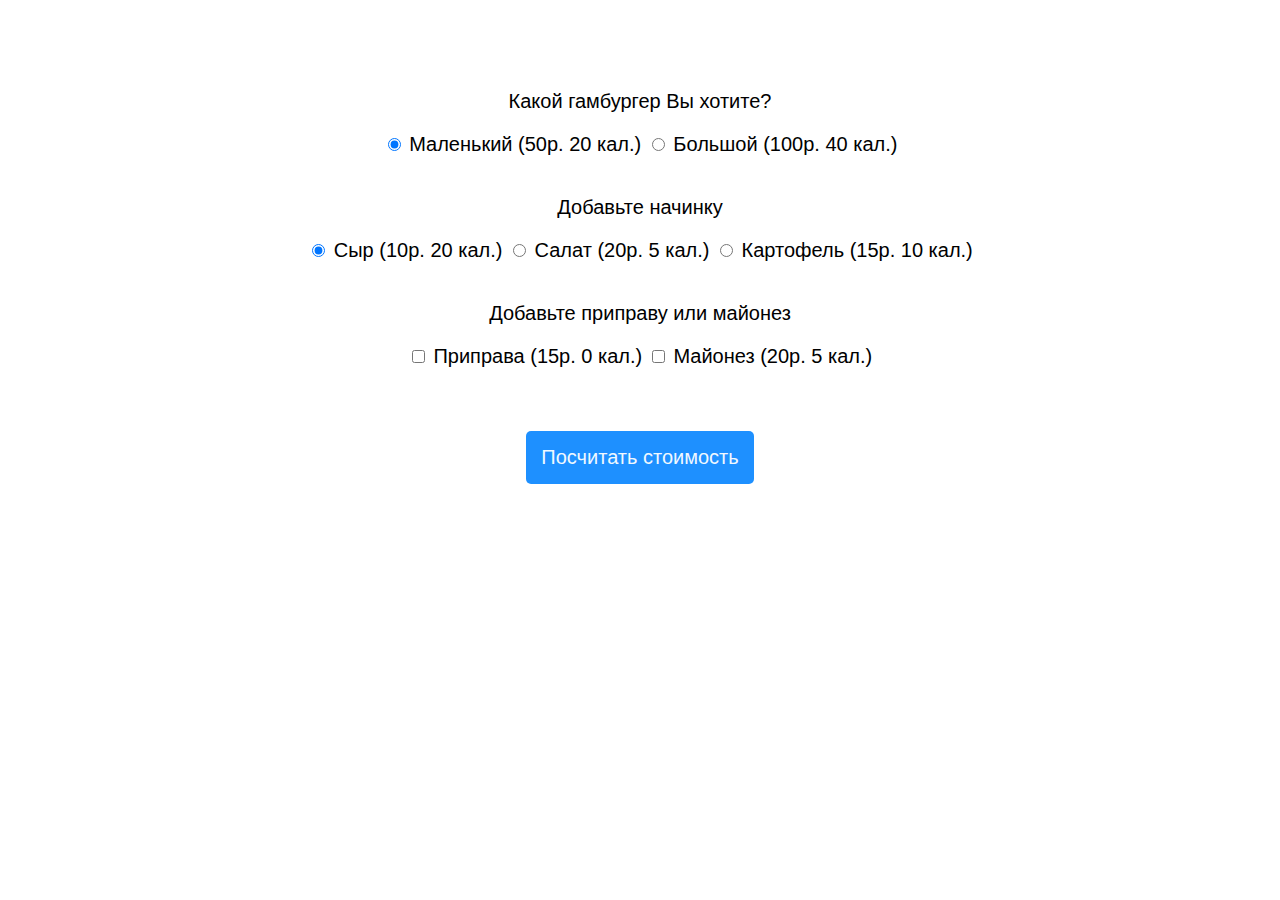
<file: Burgers/index.html>
<!DOCTYPE html>
<html>
  <head>
    <meta charset="utf-8">
    <link rel="stylesheet" href="style.css">
    <title>Бургерная</title>
  </head>
  <body>

      <div class="menu">
        <p>Какой гамбургер Вы хотите?</p>
        <div class="size">
          <input type="radio" name="size" id="small" value="small" checked>
          <label for="small">Маленький (50р. 20 кал.)</label>
          <input type="radio" name="size" id="big" value="big">
          <label for="big">Большой (100р. 40 кал.)</label>
        </div>

        <p>Добавьте начинку</p>
        <div class="stuffing">
          <input type="radio" name="stuffing" id="cheese" value="cheese" checked>
          <label for="cheese">Сыр (10р. 20 кал.)</label>
          <input type="radio" name="stuffing" id="salad" value="salad">
          <label for="salad">Салат (20р. 5 кал.)</label>
          <input type="radio" name="stuffing" id="potatoes" value="potatoes">
          <label for="potatoes">Картофель (15р. 10 кал.)</label>
        </div>

        <p>Добавьте приправу или майонез</p>
        <div class="topping">
          <input type="checkbox" name="topping" id="spices" value="spices">
          <label for="spices">Приправа (15р. 0 кал.)</label>
          <input type="checkbox" name="topping" id="sous" value="sous">
          <label for="sous">Майонез (20р. 5 кал.)</label>
        </div>
        <br>
        <button type="submit">Посчитать стоимость</button>
      </div>
    <script src="menu.js"></script>
  </body>
</html>
</file>
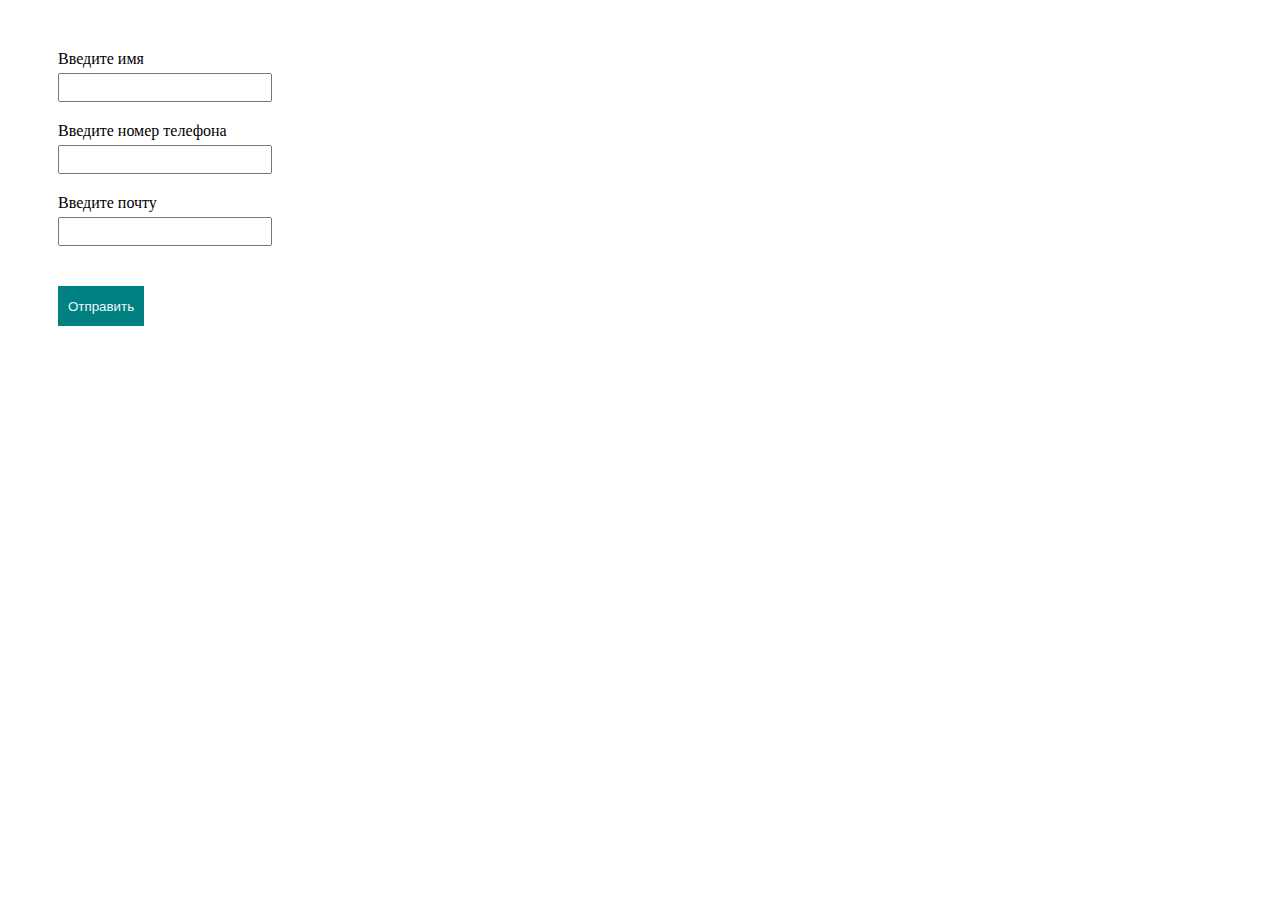
<file: Form/index.html>
<!DOCTYPE html>
<html>
  <head>
    <meta charset="utf-8">
    <link rel="stylesheet" href="style.css">
    <title>Форма</title>
  </head>
  <body>
    <form class="form">
      <ul>
        <li>
          <label>Введите имя</label><br>
          <input type="text" name="name" id="name"><br>
          <span id="message1"></span>
        </li>
        <li>
          <label>Введите номер телефона</label><br>
          <input type="tel" name="phone" id="phone"><br>
          <span id="message2"></span>
        </li>
        <li>
          <label>Введите почту</label><br>
          <input  type="email" name="email" id="email"><br>
          <span id="message3"></span>
        </li>
      </ul>
      <button class="button">Отправить</button>
      <script src="validator.js"></script>
    </form>
  </body>
</html>
</file>
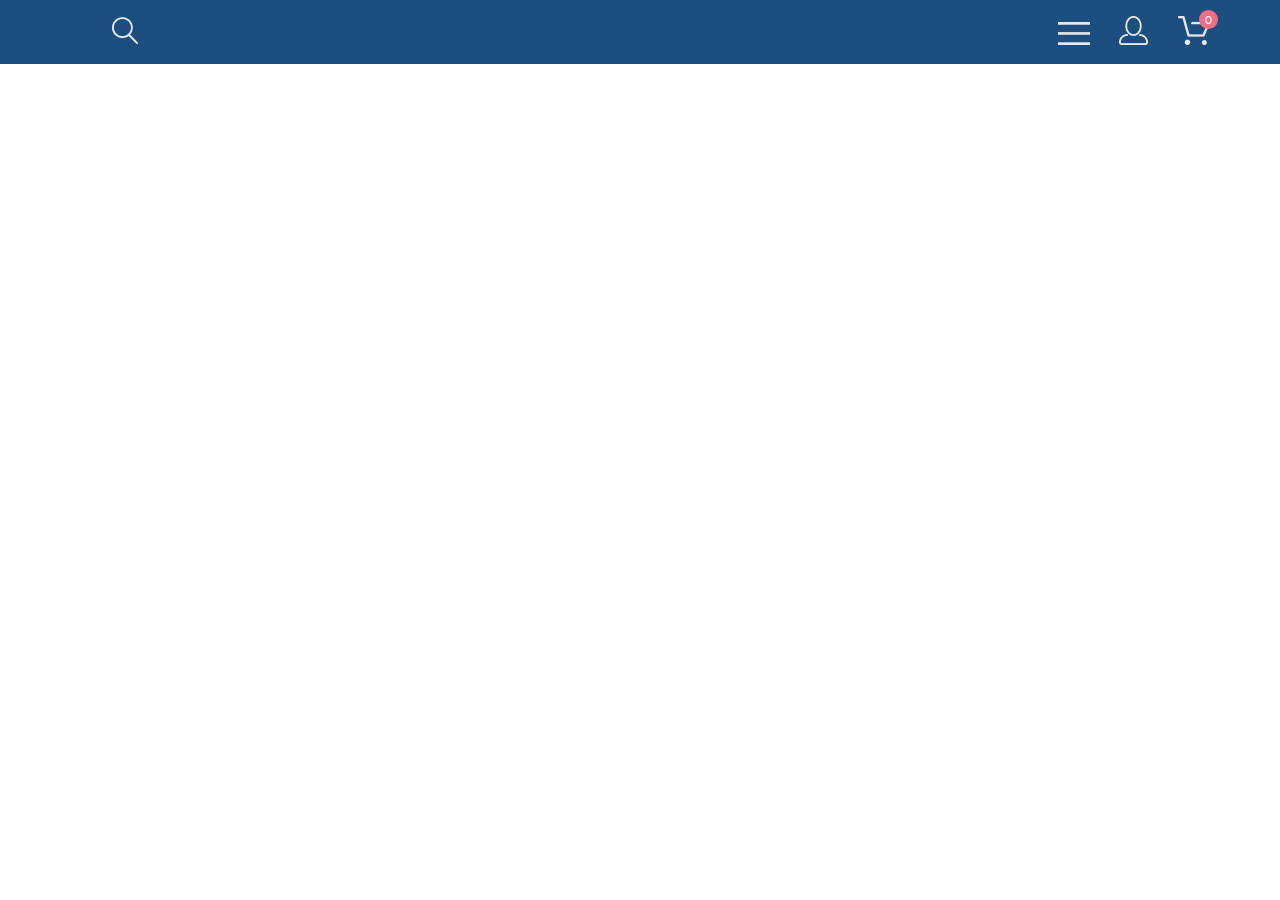
<file: Products/index.html>
<!DOCTYPE html>
<html>
  <head>
    <meta charset="utf-8">
    <link rel="stylesheet" href="style.css">
    <title>Товары</title>
  </head>
  <body>
    <header class="header">
      <div class="header__content container">
        <div class="header__left">
            <img class="header__left_poiskIcon" src="img/index/poisk.png" alt="">
        </div>
        <div class="header__right">
          <img src="img/index/menu.png" alt="">
          <img class="header__right_loginIcon" src="img/index/login.png" alt="">

          <span class="cartIconWrap">
              <img class="cartIcon" src="img/index/basket.png" alt="">
              <span>0</span>
          </span>

          <div class="basket hidden">

              <div class="basketContent"></div>

              <div class="basketTotal">
              		Товаров в корзине на сумму:
              		$<span class="basketTotalValue">0</span>
              </div>
          </div>
        </div>
        </div>
      </div>
    </header>
    <main class="main container">
      <div class="product"></div>
    </main>
    <script src="main.js"></script>
  </body>
</html>
</file>
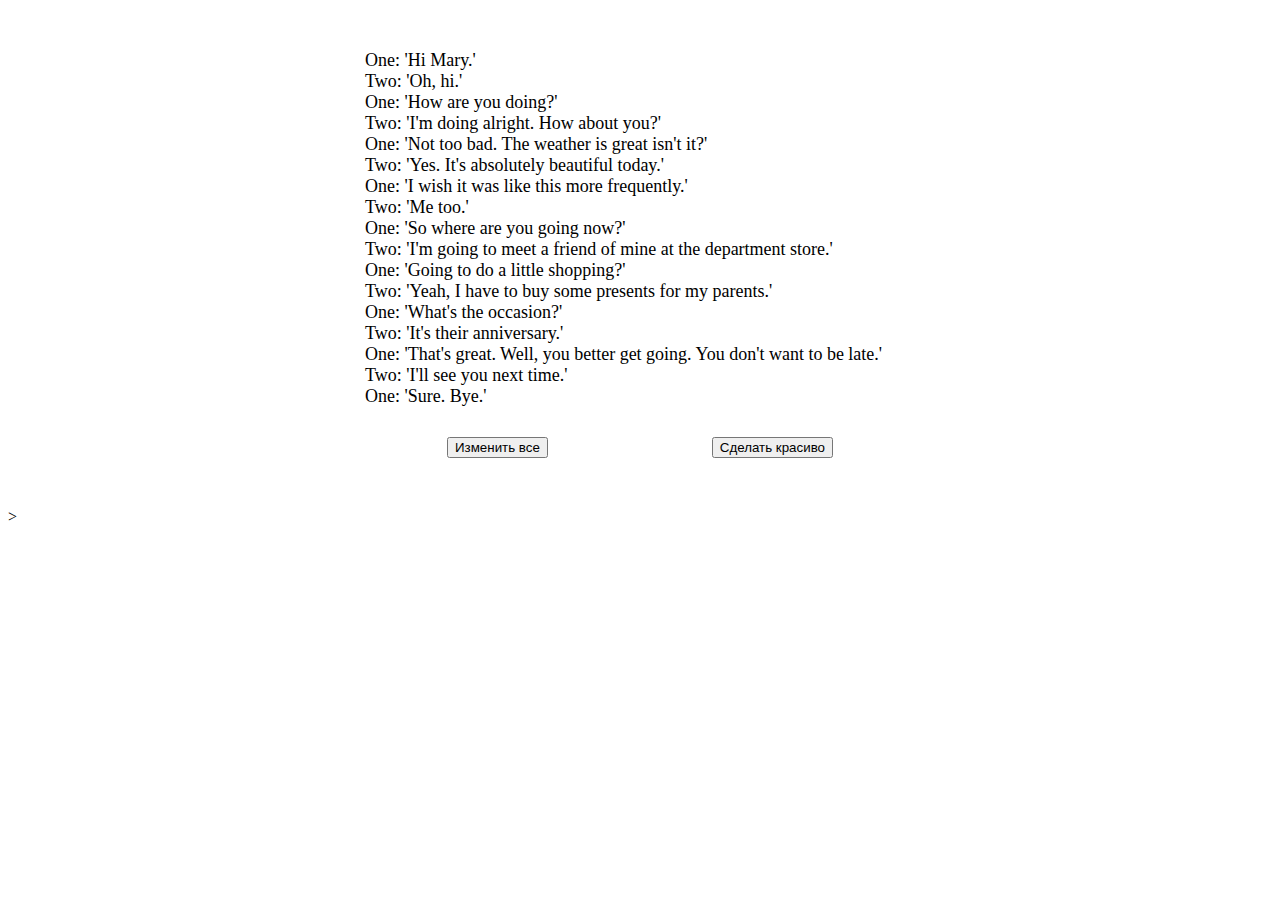
<file: Textchange/index.html>
<!DOCTYPE html>
<html>
  <head>
    <meta charset="utf-8">
    <title>Регулярные выражения</title>
    <link rel="stylesheet" href="style.css">
  </head>
  <body>
    <div class="content">
      <p class="text">
        One: 'Hi Mary.'<br>
        Two: 'Oh, hi.'<br>
        One: 'How are you doing?'<br>
        Two: 'I'm doing alright. How about you?'<br>
        One: 'Not too bad. The weather is great isn't it?'<br>
        Two: 'Yes. It's absolutely beautiful today.'<br>
        One: 'I wish it was like this more frequently.'<br>
        Two: 'Me too.'<br>
        One: 'So where are you going now?'<br>
        Two: 'I'm going to meet a friend of mine at the department store.'<br>
        One: 'Going to do a little shopping?'<br>
        Two: 'Yeah, I have to buy some presents for my parents.'<br>
        One: 'What's the occasion?'<br>
        Two: 'It's their anniversary.'<br>
        One: 'That's great. Well, you better get going. You don't want to be late.'<br>
        Two: 'I'll see you next time.'<br>
        One: 'Sure. Bye.'<br>
      </p>
      <div class="button">
        <button class="buttonAll">Изменить все</button>
        <button class="buttonPart">Сделать красиво</button>
      </div>
    </div>
    <script>
      const text = document.querySelector('.text');
      const buttonAll = document.querySelector('.buttonAll');
      buttonAll.addEventListener('click', () => {
        text.innerText = text.innerText.replace(/'/g, '"');
      });

      const buttonPart = document.querySelector('.buttonPart');
      buttonPart.addEventListener('click', () => {
        text.innerText = text.innerText.replace(/\B'|'\B/g, '"');
      });
    </script>>
  </body>
</html>
</file>
<file: Burgers/style.css>
.menu {
  width: 700px;
  margin: 50px auto;
  padding: 20px 20px;
  font-size: 20px;
  font-family: "Arial", sans-serif;
  text-align: center;
}

.size,
.stuffing,
.topping {
  margin-bottom: 40px;
}

button {
  border-radius: 5px;
  padding: 15px;
  background-color: dodgerblue;
  border: none;
  color: aliceblue;
  font-size: 20px;
}
</file>
<file: Form/style.css>
* {

}
.form {
  margin-top: 50px;
  margin-left: 50px;
}

li {
  margin-bottom: 20px;
}

input {
  margin-top: 5px;
  padding: 5px 5px;
  width: 200px;
}

.borderOk {
  border: 3px solid limegreen;
}

.borderError {
  border: 3px solid red;
}

.button {
  margin-top: 20px;
  background: teal;
  color: aliceblue;
  padding: 10px;
  height: 40px;
  border: none;
}

ul {
  list-style-type: none;
  padding: 0
}
</file>
<file: Products/style.css>
@import url("https://fonts.googleapis.com/css2?family=Lato:wght@400;900&display=swap");
@import url("https://fonts.googleapis.com/css2?family=Rubik+Dirt&display=swap");
* {
  margin: 0;
  font-family: "Lato", sans-serif; }

html,
body {
  height: 100%; }

.container {
  max-width: 1140px;
  margin: 0 auto; }

.header {
  background: #1C4E80;
  height: 64px; }
  .header__content {
    display: flex;
    justify-content: space-between;
    align-items: center;
    padding: 16px 18px; }
  .header__left_poiskIcon {
    margin-left: 41px; }
  .header__right {
    position: relative; }
    .header__right_loginIcon {
      margin-left: 25px;
      margin-right: 25px; }

.cartIconWrap {
  position: relative; }
  .cartIconWrap span {
    display: inline-block;
    width: 19px;
    height: 19px;
    color: white;
    background: #f16d7f;
    border-radius: 50%;
    position: absolute;
    text-align: center;
    right: -8px;
    top: -19px;
    font-size: 12px;
    line-height: 19px; }

.product {
  display: flex;
  justify-content: space-around;
  flex-wrap: wrap;
  margin-top: 130px; }

.basket {
  position: absolute;
  z-index: 3;
  right: 0;
  top: 37px;
  background: white;
  padding: 20px;
  border: 1px solid #ebebeb;
  border-radius: 3px;
  font-size: 18px;
  width: 600px; }

.hidden {
  display: none; }

.basketRow {
  display: grid;
  grid-template-columns: repeat(6, 1fr);
  gap: 10px;
  margin-bottom: 10px;
  padding-bottom: 10px; }
  .basketRow_grid {
    align-self: center;
    justify-self: center; }

.basketHeader {
  font-weight: bold; }

.basketTotal {
  font-weight: bold;
  text-align: right; }

.buttonBasket {
  display: flex;
  align-items: center;
  justify-content: center;
  height: 30px;
  background: #ffffff;
  font-size: 20px; }

/*# sourceMappingURL=style.css.map */
</file>
<file: Textchange/style.css>
.content {
  margin: 50px auto;
  width: 550px
}

.text {
  font-size: 18px;
}

.button {
  margin: 30px auto;
  display: flex;
  justify-content: space-around;
}
</file>
